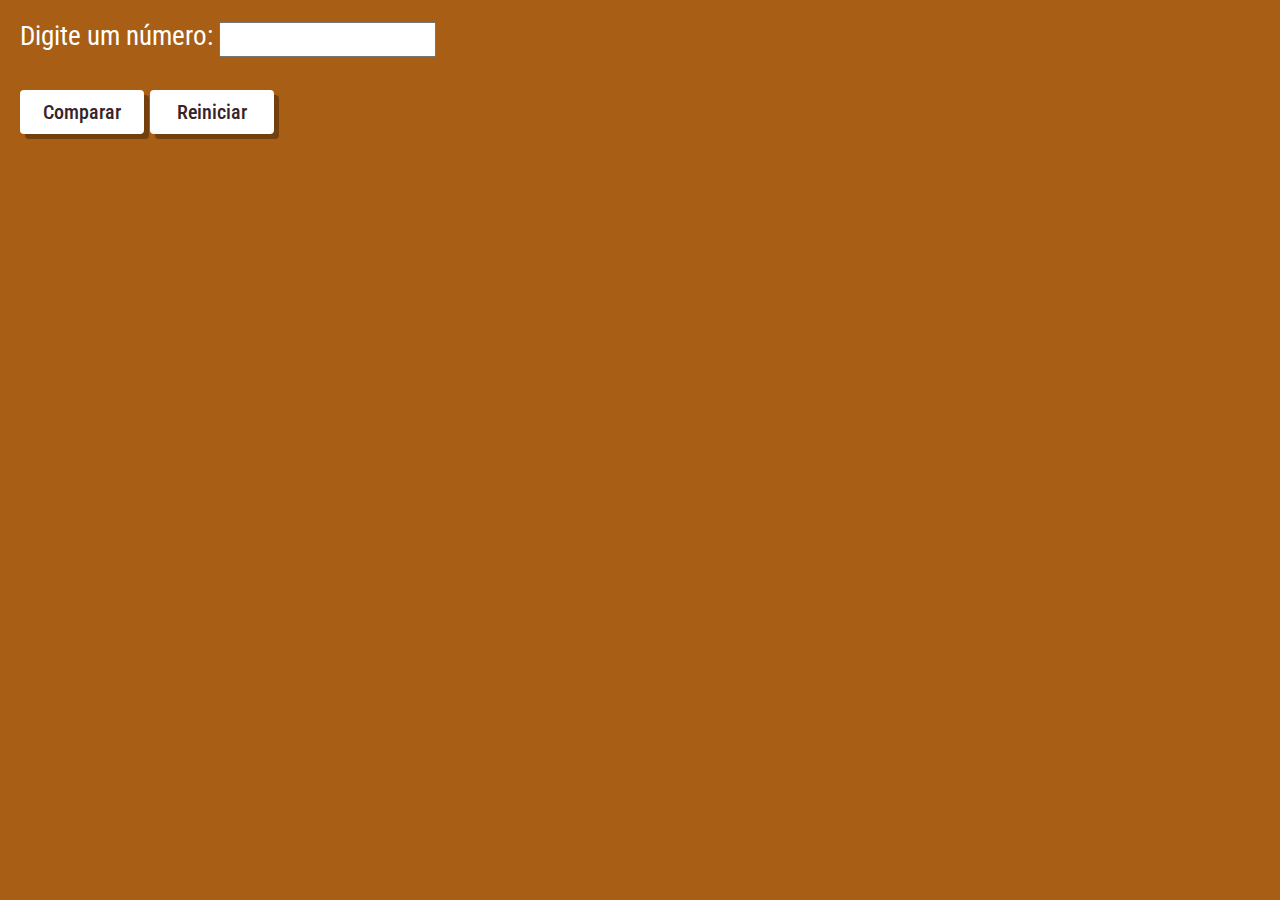
<file: adivinhar_numero/index.html>
<!DOCTYPE html>
<html lang="pt-br">
<head>
    <meta charset="UTF-8">
    <meta name="viewport" content="width=device-width, initial-scale=1.0">
    <title>Atividade</title>
    <link rel="stylesheet" href="style.css">
</head>
<body>
    <label for="numero">Digite um número: <input type="number" name="numero" id="numero"></label>
    <h2></h2>

    <button onclick="Comparar()" class="btn" id="btn-comparar">Comparar</button>
    <button class="btn" id="btn-reiniciar">Reiniciar</button>

    <script src="script.js"></script>
</body>
</html>
</file>
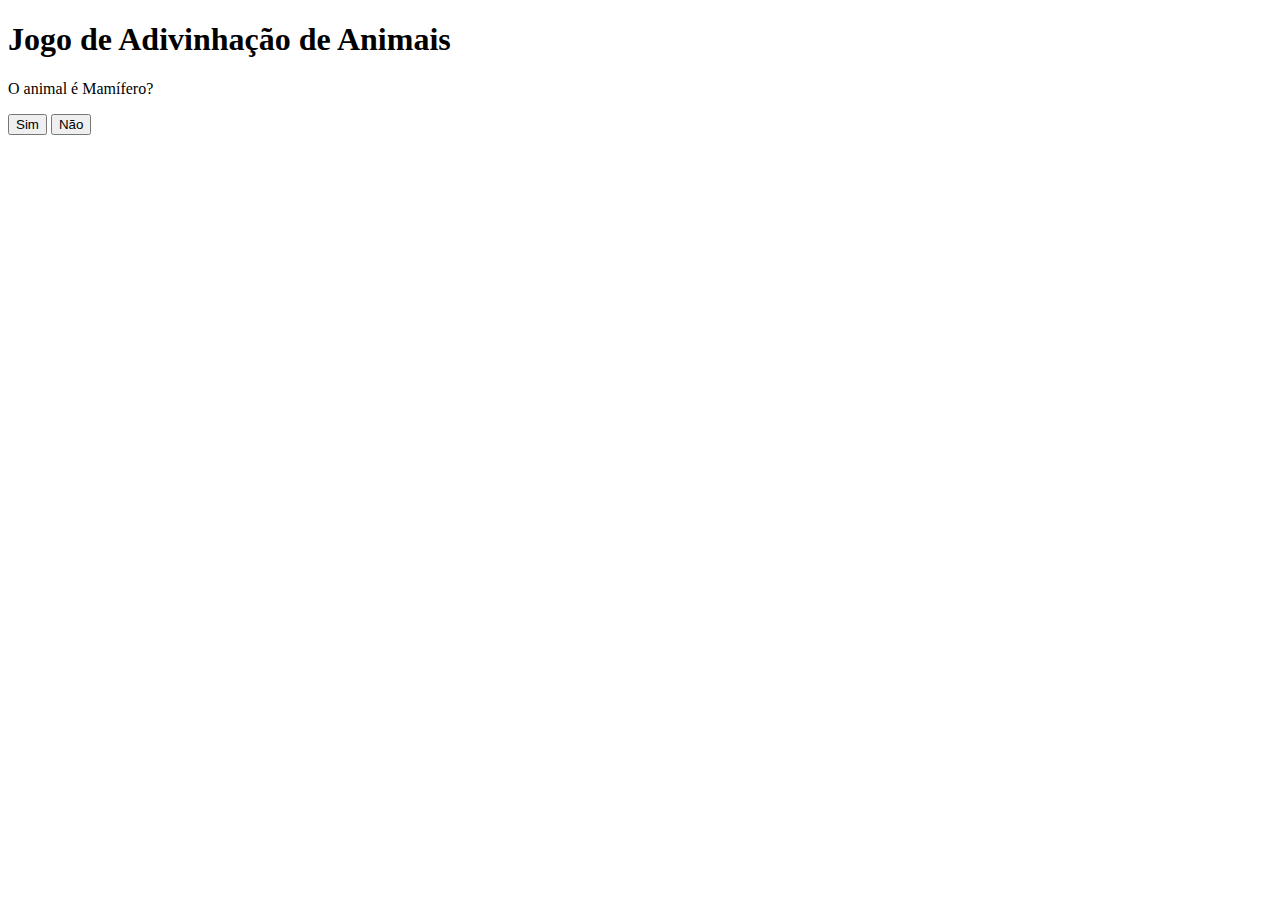
<file: akinator/index.html>
<!DOCTYPE html>
<html lang="en">
<head>
    <meta charset="UTF-8">
    <meta name="viewport" content="width=device-width, initial-scale=1.0">
    <title>Jogo de Adivinhação de Animais</title>
</head>
<body>
    <h1>Jogo de Adivinhação de Animais</h1>
    <p id="pergunta"></p>
    <button id="sim">Sim</button>
    <button id="nao">Não</button>
    <p id="resposta"></p>

    <script src="script.js"></script>
</body>
</html>
</file>
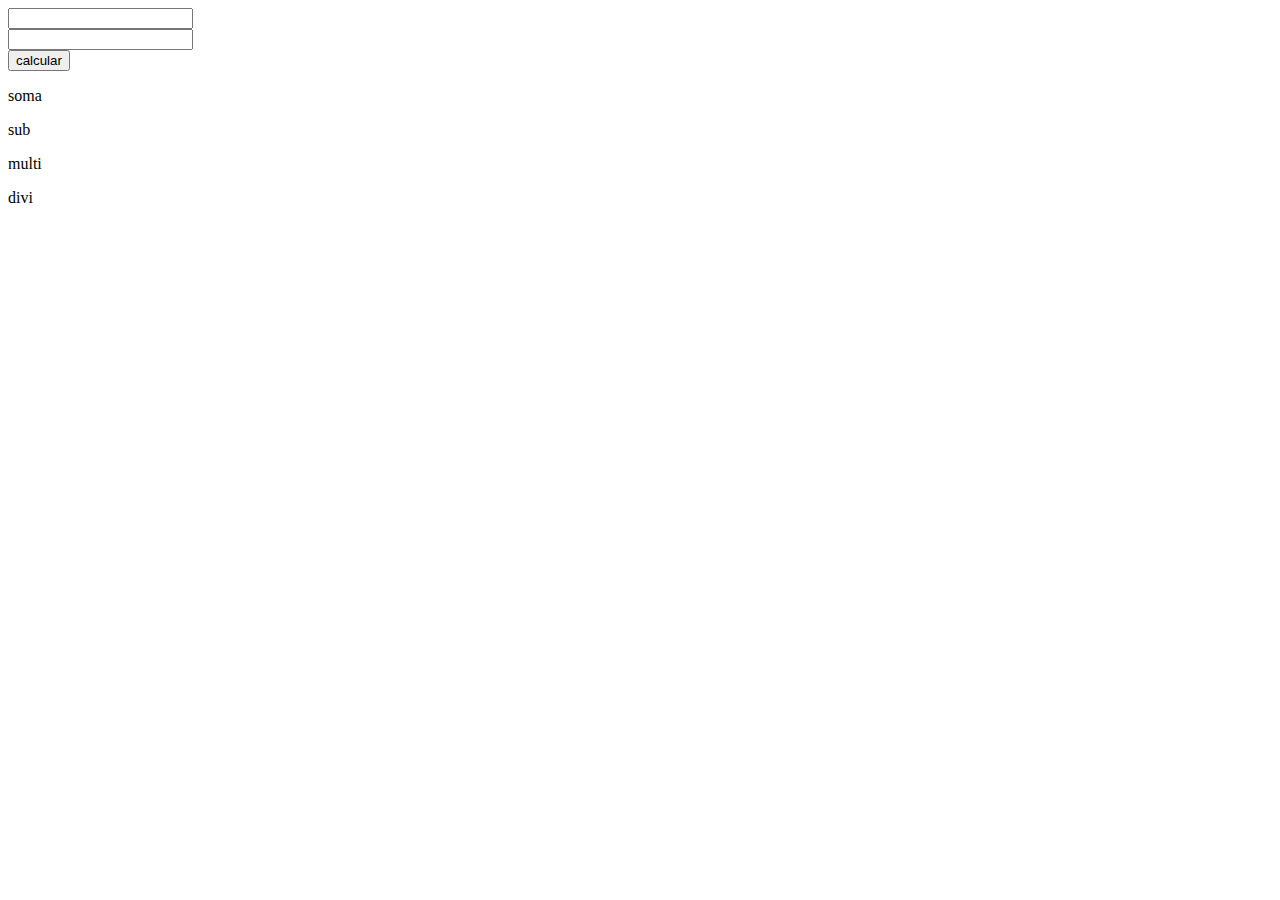
<file: exercicio02/index.html>
<!DOCTYPE html>
<html lang="pt-br">
<head>
    <meta charset="UTF-8">
    <meta name="viewport" content="width=device-width, initial-scale=1.0">
    <title>ex02</title>

</head>
<body>
    <input type="text" id="num01"> <br>
    <input type="text" id="num02"> <br>
    <button onclick="Calcular()">
        calcular
    </button>

    <div>
        <p>
            soma
        </p>
        <p id="soma">
        
        </p>
    </div>
    <div>
        <p>
            sub
        </p>
        <p id="sub">
        
        </p>
    </div>
    <div>
        <p>
            multi
        </p>
        <p id="multi">
        
        </p>
    </div>
    <div>
        <p>
            divi
        </p>
        <p id="divi">
        
        </p>
    </div>

    <script src="./script.js"></script>
</body>
</html>
</file>
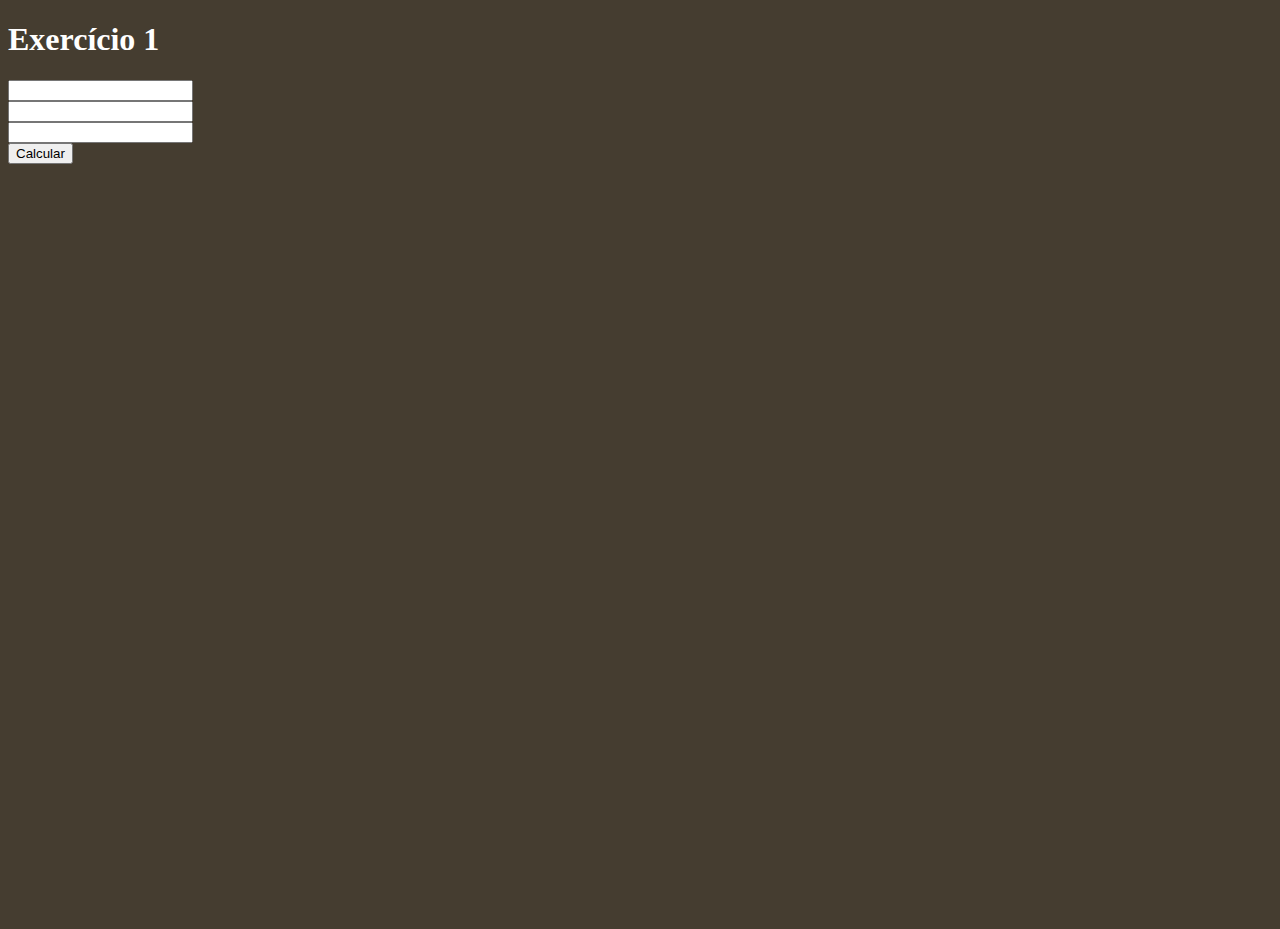
<file: Exercicio1/index.html>
<!DOCTYPE html>
<html lang="pt-br">
<head>
    <meta charset="UTF-8">
    <meta name="viewport" content="width=device-width, initial-scale=1.0">
    <title>Exercício 01</title>
    
    <link rel="stylesheet" href="style.css">
</head>
<body>
    <h1>Exercício 1</h1>
    <input type="text" name="num1" id="num1"> <br>
    <input type="text" name="num2" id="num2"> <br>
    <input type="text" name="num3" id="num3"> <br>

    <button onclick="Calcular()">Calcular</button>
    
    <h2 id="resultado"></h2>
    <script src="script.js"></script>
</body>
</html>
</file>
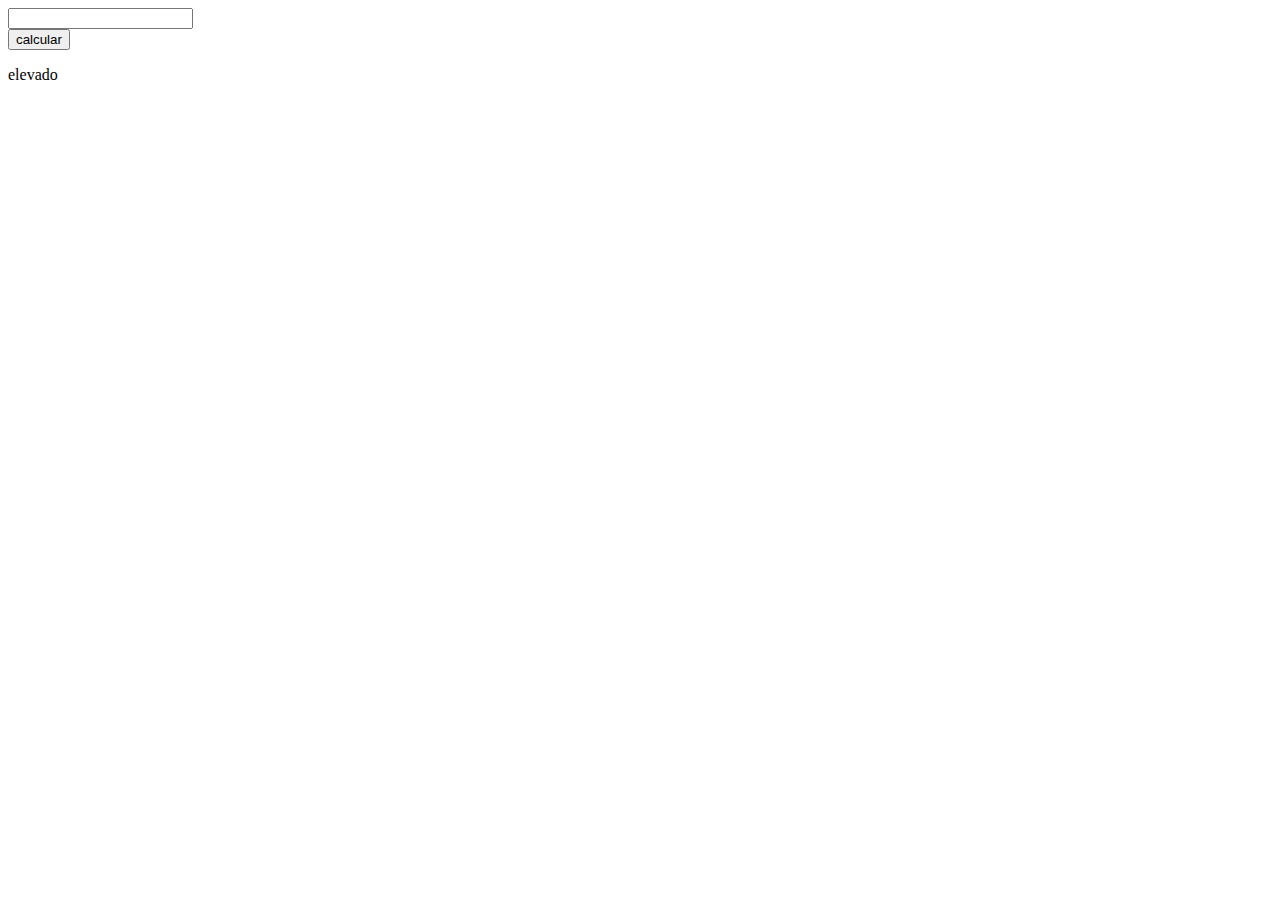
<file: exercicio3/index.html>
<!DOCTYPE html>
<html lang="pt-br">
<head>
    <meta charset="UTF-8">
    <meta name="viewport" content="width=device-width, initial-scale=1.0">
    <title>exercício03</title>
</head>
<body>
    <input type="text" id="num01"> <br>
    <button onclick="Calcular()">
        calcular
    </button>
    <div>
        <p>
            elevado
        </p>
        <p id="resultado">
        </p>
    </div>
    
    <script src="./script.js"></script>
</body>
</html>
</file>
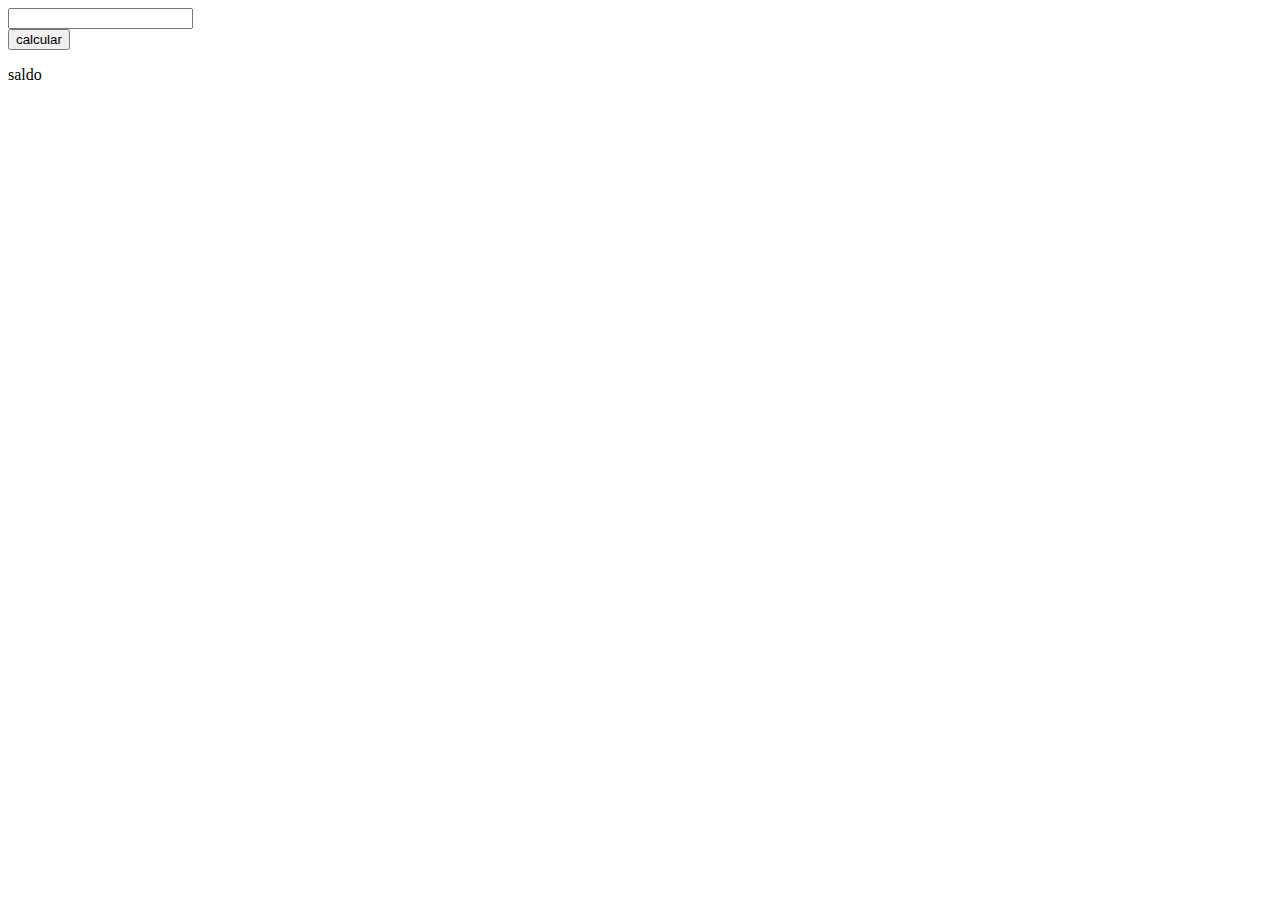
<file: exercicio4/index.html>
<!DOCTYPE html>
<html lang="en">
<head>
    <meta charset="UTF-8">
    <meta name="viewport" content="width=device-width, initial-scale=1.0">
    <title>Document</title>
</head>
<body>
    <input type="text" id="num01"> <br>
    <button onclick="Calcular()">
        calcular
    </button>
    <div>
        <p>
            saldo
        </p>
        <p id="resultado">
        </p>
    </div>


    <script src="./script.js">
    </script>
</body>
</html>
</file>
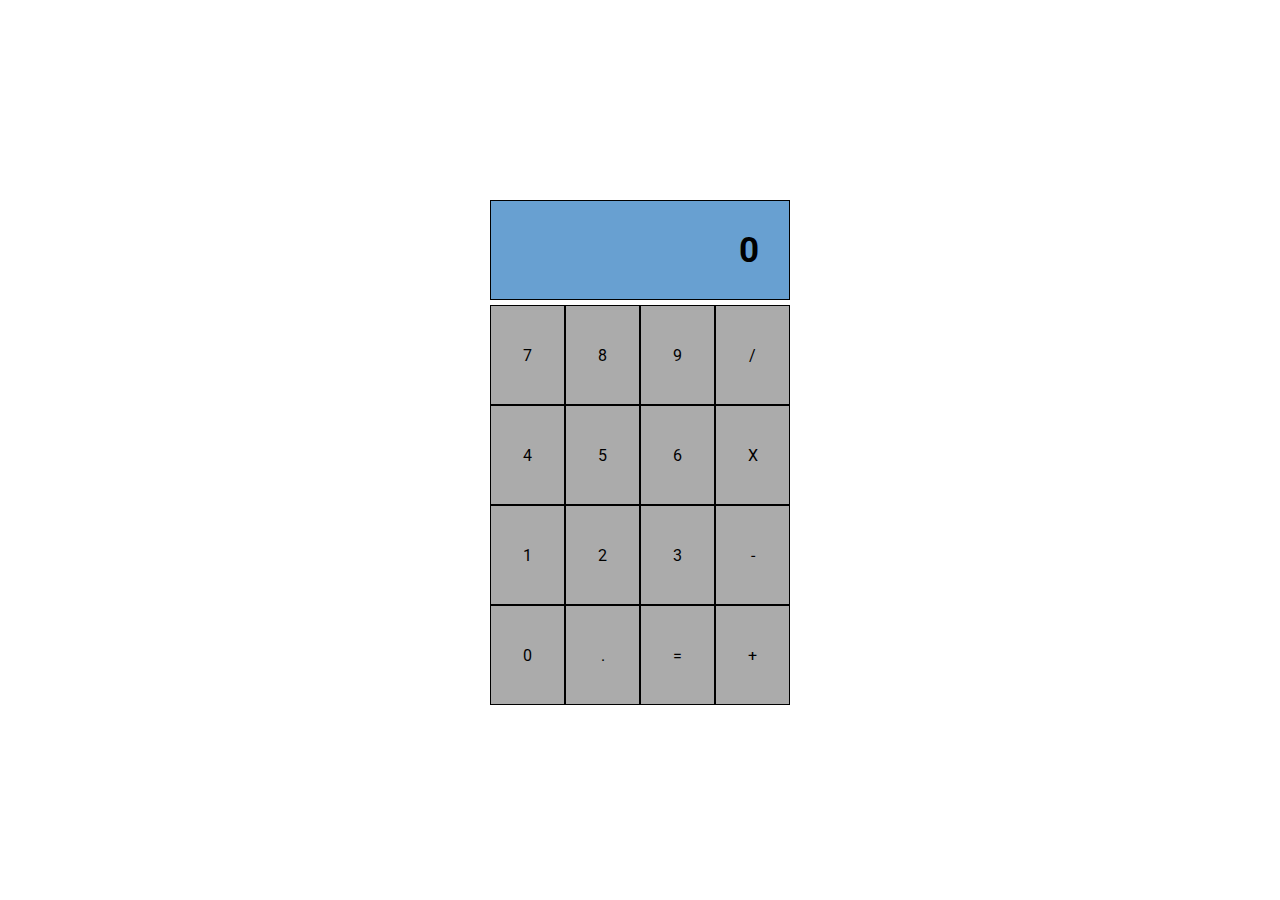
<file: teste/index.html>
<!DOCTYPE html>
<html lang="pt-br">
<head>
    <meta charset="UTF-8">
    <meta name="viewport" content="width=device-width, initial-scale=1.0">
    <title>Calculadora</title>

    <link rel="stylesheet" href="style.css">
</head>
<body>
    <div class="container">
        <div class="display">
            <p id="screenValue" class="screen">0</p>
        </div>

        <div class="keys">
            <div class="line">
                <div class="key" onclick="showValue(event.srcElement.innerText)">7</div>
                <div class="key" onclick="showValue(event.srcElement.innerText)">8</div>
                <div class="key" onclick="showValue(event.srcElement.innerText)">9</div>
                <div class="key" onclick="showValue(event.srcElement.innerText)">/</div>
            </div>
            <div class="line">
                <div class="key" onclick="showValue(event.srcElement.innerText)">4</div>
                <div class="key" onclick="showValue(event.srcElement.innerText)">5</div>
                <div class="key" onclick="showValue(event.srcElement.innerText)">6</div>
                <div class="key" onclick="showValue(event.srcElement.innerText)">X</div>
            </div>
            <div class="line">
                <div class="key" onclick="showValue(event.srcElement.innerText)">1</div>
                <div class="key" onclick="showValue(event.srcElement.innerText)">2</div>
                <div class="key" onclick="showValue(event.srcElement.innerText)">3</div>
                <div class="key" onclick="showValue(event.srcElement.innerText)">-</div>
            </div>
            <div class="line">
                <div class="key" onclick="showValue(event.srcElement.innerText)">0</div>
                <div class="key" onclick="showValue(event.srcElement.innerText)">.</div>
                <div class="key" onclick="showValue(event.srcElement.innerText)">=</div>
                <div class="key" onclick="showValue(event.srcElement.innerText)">+</div>
            </div>
        </div>
    </div>

    <script src="script.js"></script>
</body>
</html>
</file>
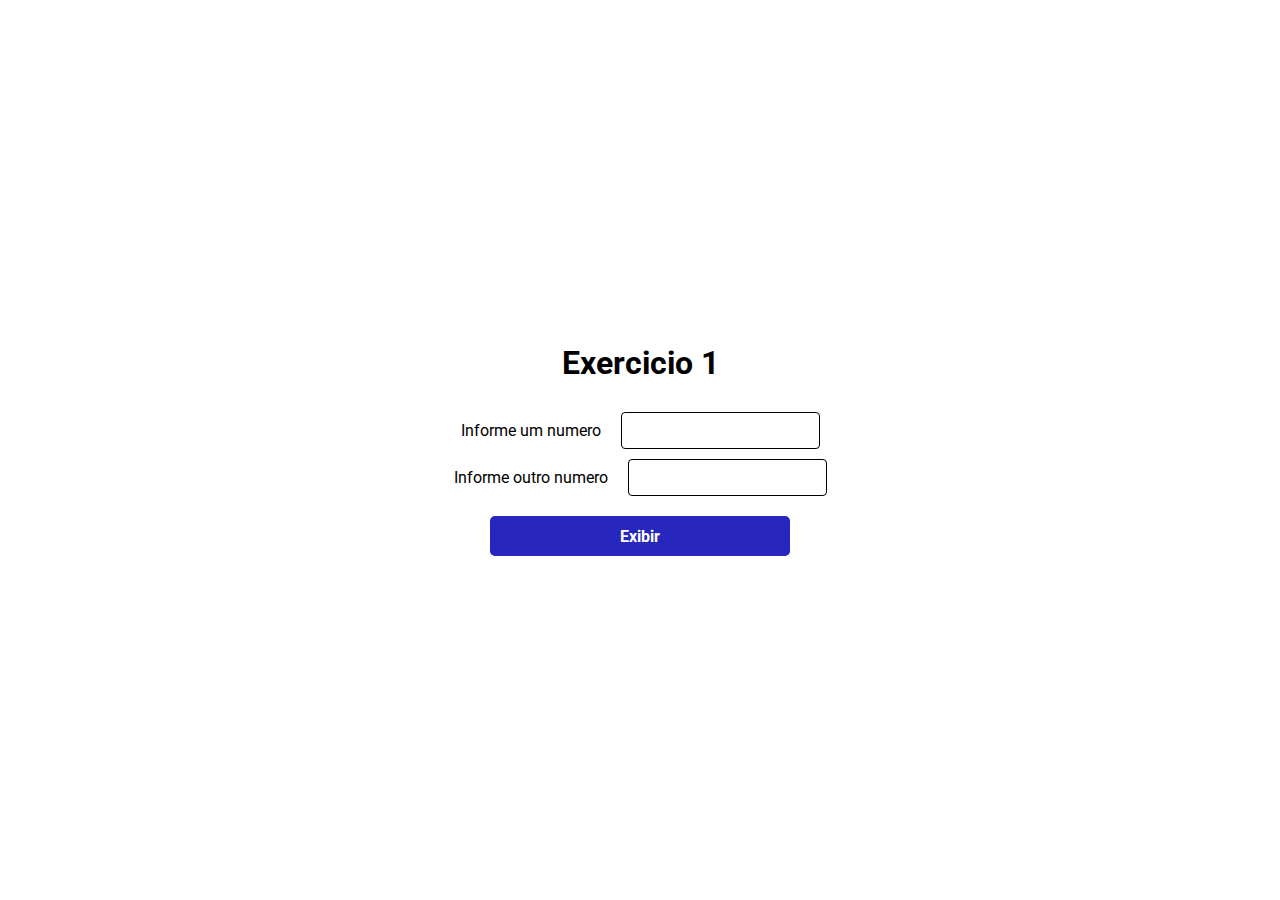
<file: lista2/exercicio1/index.html>
<!DOCTYPE html>
<html lang="pt-br">
<head>
    <meta charset="UTF-8">
    <meta name="viewport" content="width=device-width, initial-scale=1.0">
    <title>Exercicio 1</title>

    <link rel="stylesheet" href="style.css">
</head>
<body>
    <h1>Exercicio 1</h1>
    <p>Informe um numero <input type="number" id="num1"></p>
    <p>Informe outro numero <input type="number" id="num2"></p>
    <h2></h2>
    <button>Exibir</button>
    
    <script src="script.js"></script>
</body>
</html>
</file>
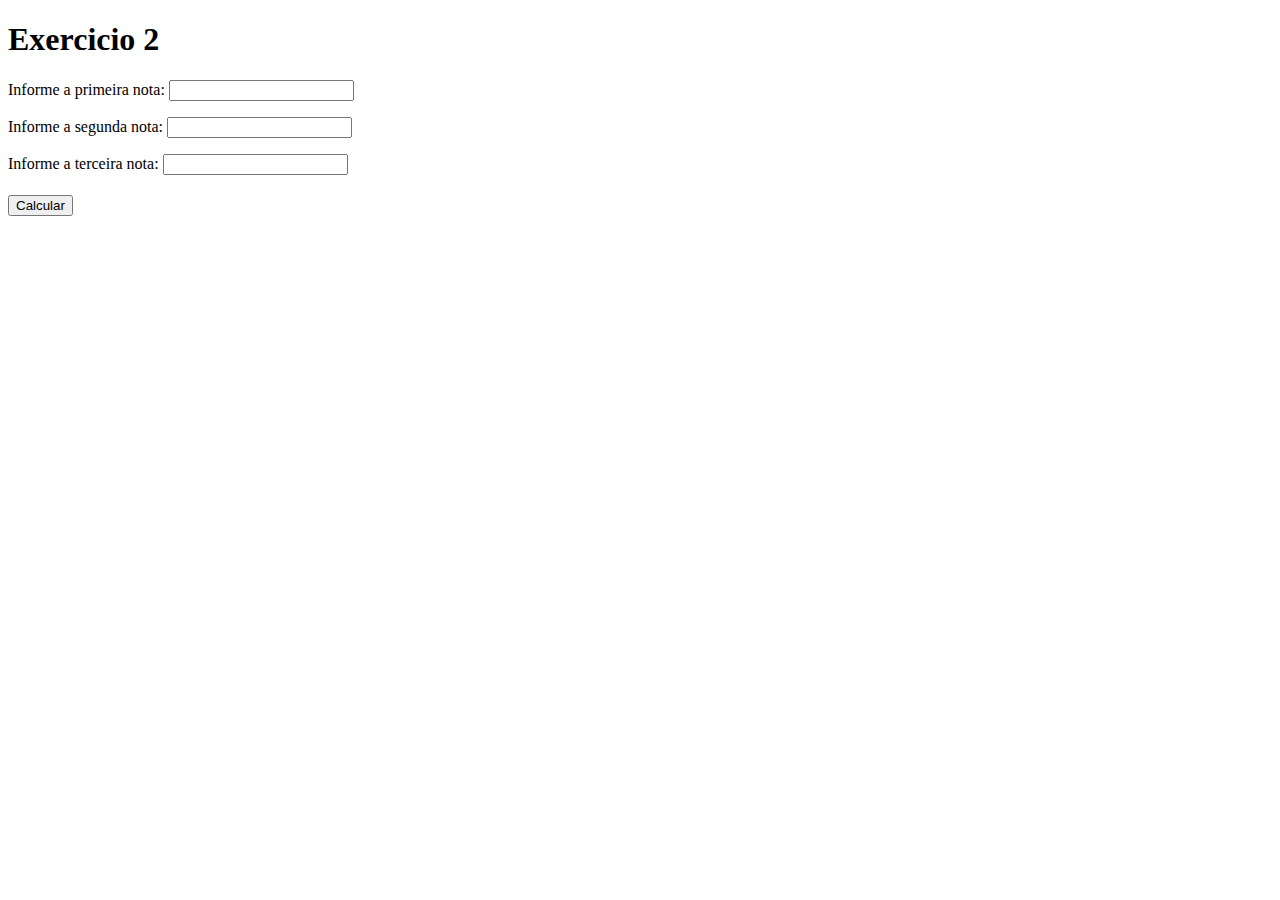
<file: lista2/exercicio2/index.html>
<!DOCTYPE html>
<html lang="pt-br">
<head>
    <meta charset="UTF-8">
    <meta name="viewport" content="width=device-width, initial-scale=1.0">
    <title>Exercicio 2</title>
</head>
<body>
    <h1>Exercicio 2</h1>
    
    <p>Informe a primeira nota: <input type="number" name="nota1" id="nota1"></p>
    <p>Informe a segunda nota: <input type="number" name="nota2" id="nota2"></p>
    <p>Informe a terceira nota: <input type="number" name="nota3" id="nota3"></p>
    <h2></h2>

    <button>Calcular</button>

    <script src="script.js"></script>
</body>
</html>
</file>
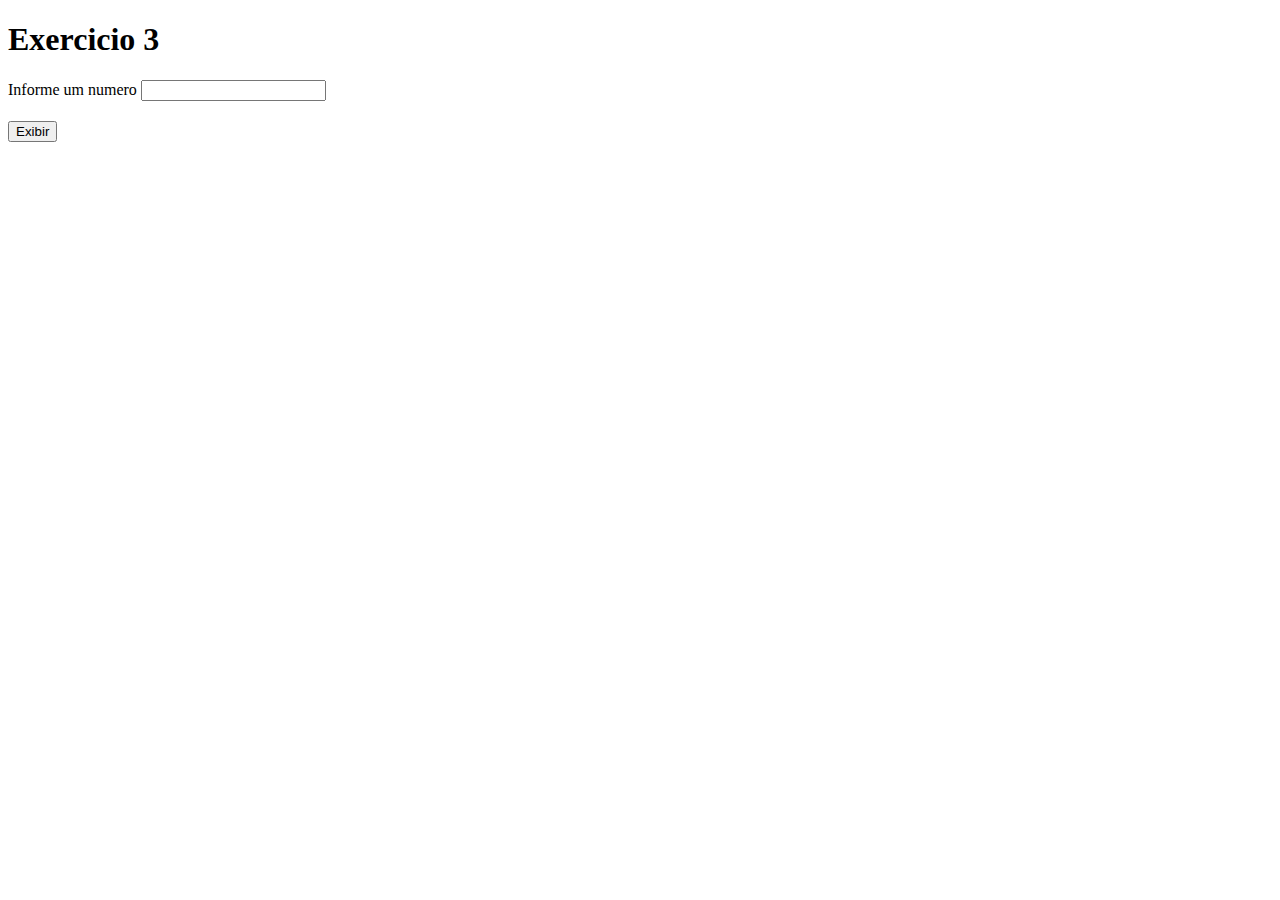
<file: lista2/exercicio3/index.html>
<!DOCTYPE html>
<html lang="pt-br">
<head>
    <meta charset="UTF-8">
    <meta name="viewport" content="width=device-width, initial-scale=1.0">
    <title>Exercicio 3</title>
</head>
<body>
    <h1>Exercicio 3</h1>

    <p>Informe um numero <input type="number" name="num1" id="num1"></p>
    <h2></h2>

    <button>Exibir</button>

    <script src="script.js"></script>
</body>
</html>
</file>
<file: adivinhar_numero/style.css>
@import url('https://fonts.googleapis.com/css2?family=Roboto+Condensed:wght@300;400;700&display=swap');

*{
    font-family: 'Roboto Condensed', sans-serif;
}

body{
    font-size: 20pt;
    background-color: #a85e14;
    color: #ffffff;
    margin: 20px;
}

.btn {
    border: none;
    padding: 10px;
    width: 10%;
    border-radius: 4px;
    transition: 0.5s;
    font-size: 15pt;
    font-weight: 500;
    box-shadow: 5px 5px 0px rgba(0, 0, 0, 0.315);
    background-color: #ffffff;
    color:#38232a;
}

.btn:hover {
    background-color: #dfdfdf;
    box-shadow: 2px 2px 0px rgba(0, 0, 0, 0.315);
    color: #38232a;
    cursor: pointer;
}

.btn:active {
    background-color: rgba(225, 225, 225, 0.915);
    transition: 0s;
}

input {
    padding: 6px;
    font-size: 12pt;
}
</file>
<file: Exercicio1/style.css>
body {
    min-height: 100vh;
    background-color: rgb(69, 61, 48);
    color: white;
}
</file>
<file: teste/style.css>
@import url('https://fonts.googleapis.com/css2?family=Roboto:wght@100;400;700&display=swap');

* {
    margin: 0;
    padding: 0;
    box-sizing: border-box;
    font-family: 'Roboto', sans-serif;
}

body {
    display: flex;
    justify-content: center;
    align-items: center;
    min-height: 100vh;
}

.container {
    width: 300px;
    height: 500px;
}

.display {
    display: flex;
    justify-content: end;
    align-items: center;
    width: 300px;
    height: 100px;
    border: 1px solid black;
    background-color: rgb(104, 160, 209);
    margin-bottom: 5px;
}

.display p {
    font-size: 35px;
    font-weight: bold;
    margin-right: 30px;
}

.keys {
    display: flex;
    flex-direction: column;
    cursor: pointer;
}

.key {
    display: flex;
    justify-content: center;
    align-items: center;
    width: 100px;
    height: 100px;
    border: 1px solid black;
    background-color: rgb(171, 171, 171);
}

.line {
    display: flex;
    flex-direction: row;
}
</file>
<file: lista2/exercicio1/style.css>
@import url('https://fonts.googleapis.com/css2?family=Roboto:wght@100;400;500;700&display=swap');

* {
    margin: 0;
    padding: 0;
    box-sizing: border-box;
    font-family: 'Roboto', sans-serif;
}

body {
    min-height: 100vh;
    display: flex;
    flex-direction: column;
    justify-content: center;
    align-items: center;
}

h1 {
    margin-bottom: 30px;
}

p {
    display: flex;
    flex-direction: row;
    justify-content: space-between;
    align-items: center;
    margin-bottom: 10px;
    font-size: 16px;
}

input {
    margin-left: 20px;
    padding: 10px;
    border: 1px solid black;
    border-radius: 4px;
}

button {
    width: 300px;
    height: 40px;
    color: white;
    background-color: rgb(39, 39, 189);
    border-radius: 5px;
    border: none;
    font-weight: bold;
    font-size: 16px;
    text-align: center;
    margin-top: 10px;
}

button:hover {
    cursor: pointer;
    background-color: rgb(55, 55, 238);
}
</file>
